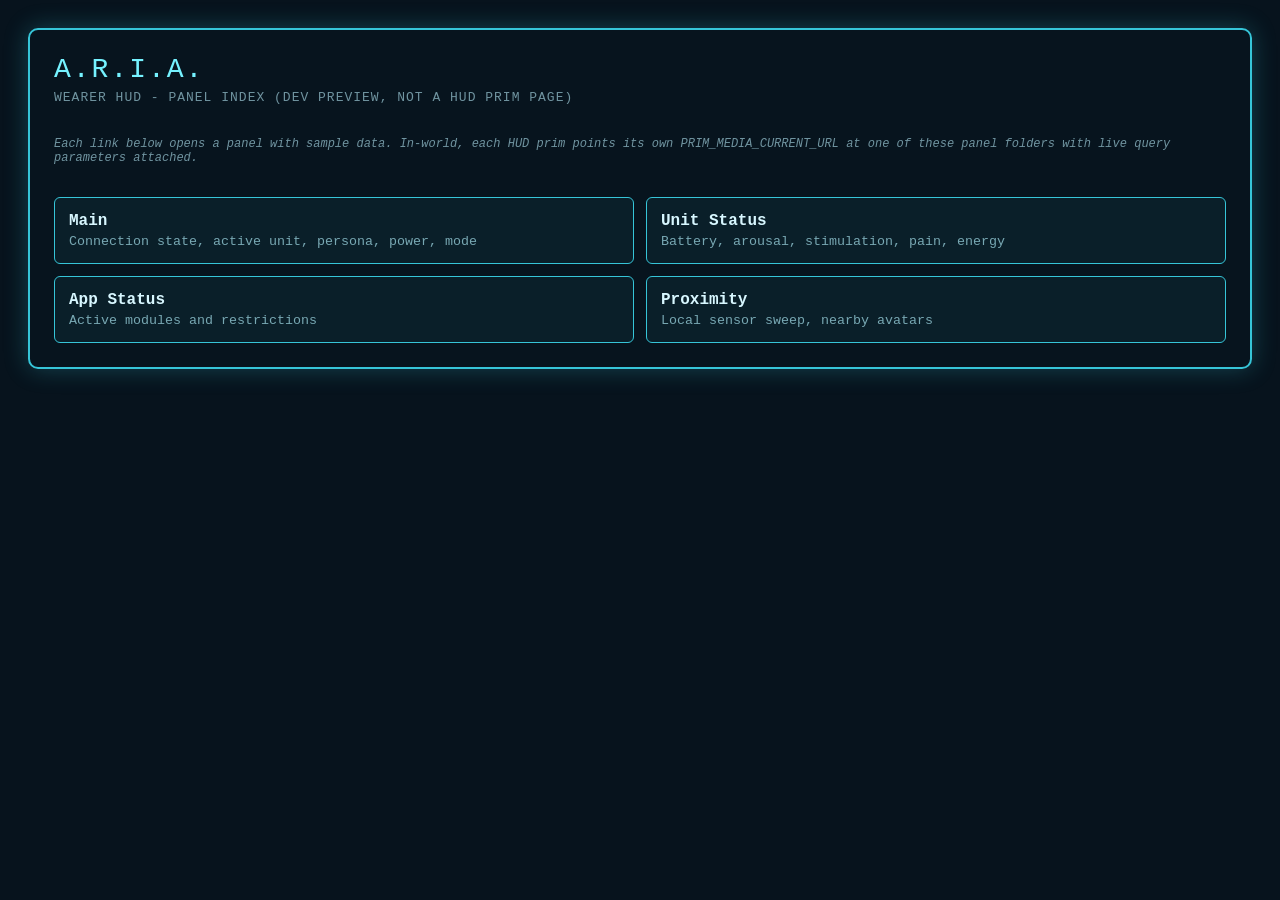
<file: index.html>
<!doctype html>
<html lang="en">
<head>
<meta charset="utf-8">
<meta name="viewport" content="width=device-width, initial-scale=1">
<title>A.R.I.A. HUD Panels</title>
<link rel="stylesheet" href="assets/hud.css">
<style>
  body { overflow: auto; }
  .panel { height: auto; }
  .links { display: grid; grid-template-columns: 1fr 1fr; gap: 12px; margin-top: 20px; }
  .links a {
    display: block;
    padding: 14px;
    border: 1px solid var(--accent);
    border-radius: 6px;
    color: var(--text);
    text-decoration: none;
    background: rgba(54, 197, 216, 0.06);
  }
  .links a:hover { background: rgba(54, 197, 216, 0.14); }
  .links small { display: block; color: var(--label); margin-top: 4px; }
</style>
</head>
<body>
<main class="panel">
  <div class="brand">A.R.I.A.</div>
  <div class="sub">Wearer HUD - Panel Index (dev preview, not a HUD prim page)</div>
  <p class="empty-note">Each link below opens a panel with sample data. In-world, each HUD prim points
  its own PRIM_MEDIA_CURRENT_URL at one of these panel folders with live query parameters attached.</p>
  <div class="links">
    <a href="main/"><strong>Main</strong><small>Connection state, active unit, persona, power, mode</small></a>
    <a href="unit-status/"><strong>Unit Status</strong><small>Battery, arousal, stimulation, pain, energy</small></a>
    <a href="app-status/"><strong>App Status</strong><small>Active modules and restrictions</small></a>
    <a href="proximity/"><strong>Proximity</strong><small>Local sensor sweep, nearby avatars</small></a>
  </div>
</main>
</body>
</html>
</file>
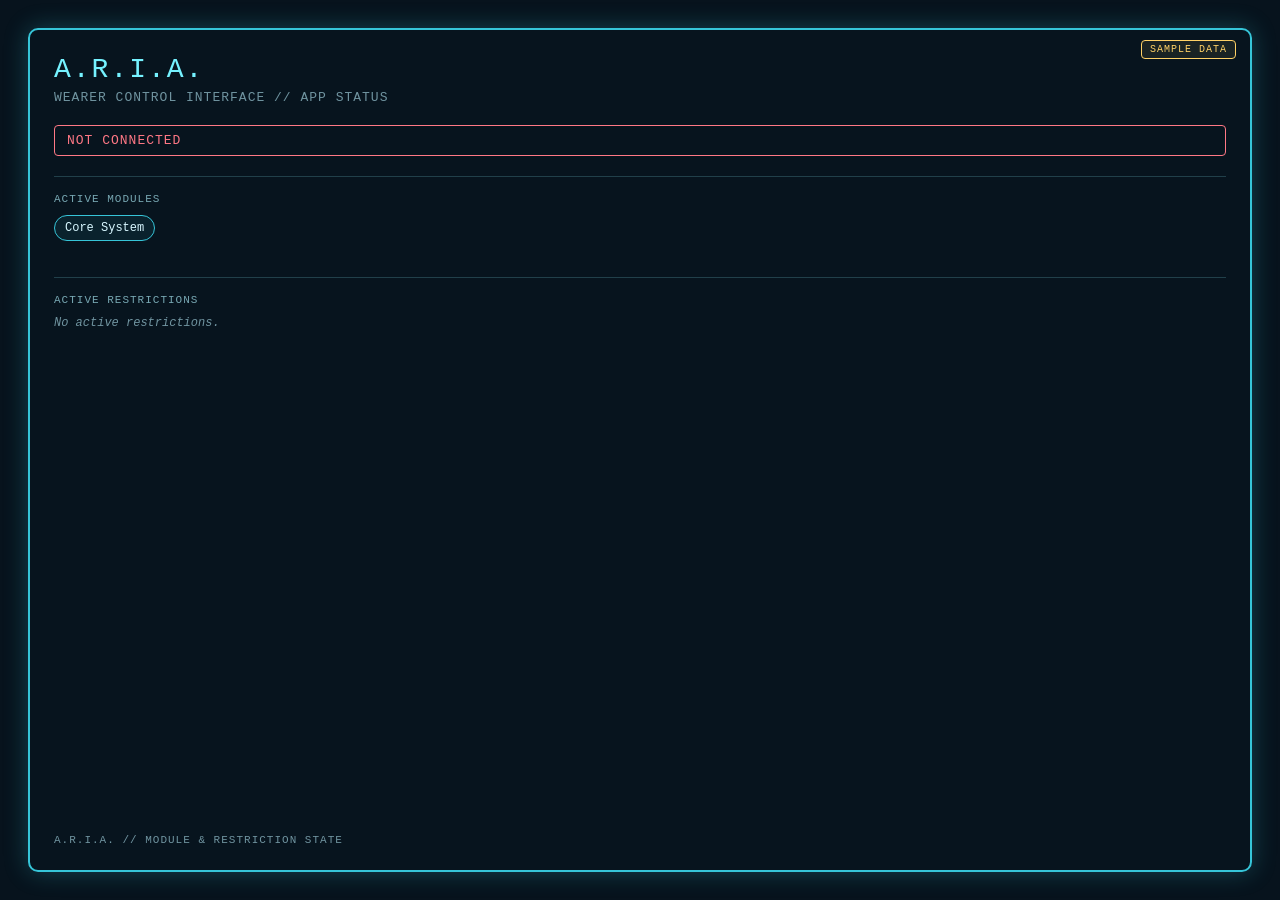
<file: app-status/index.html>
<!doctype html>
<html lang="en">
<head>
<meta charset="utf-8">
<meta name="viewport" content="width=device-width, initial-scale=1">
<title>A.R.I.A. HUD - App Status</title>
<link rel="stylesheet" href="../assets/hud.css">
</head>
<body>
<main class="panel">
  <div class="placeholder-banner" id="placeholderBanner" hidden>SAMPLE DATA</div>
  <div class="brand">A.R.I.A.</div>
  <div class="sub">Wearer Control Interface // App Status</div>
  <span class="status" id="statusBadge">NOT CONNECTED</span>

  <section class="section">
    <div class="label">Active modules</div>
    <div class="chip-row" id="moduleChips"></div>
  </section>

  <section class="section">
    <div class="label">Active restrictions</div>
    <div class="chip-row" id="restrictionChips"></div>
  </section>

  <div class="footer">A.R.I.A. // MODULE &amp; RESTRICTION STATE</div>
</main>

<script src="../assets/hud.js"></script>
<script>
  function renderChips(containerId, items, chipClass, emptyText) {
    var container = document.getElementById(containerId);
    container.innerHTML = "";
    if (items.length === 0) {
      var note = document.createElement("div");
      note.className = "empty-note";
      note.textContent = emptyText;
      container.appendChild(note);
      return;
    }
    items.forEach(function (item) {
      var chip = document.createElement("span");
      chip.className = "chip" + (chipClass ? " " + chipClass : "");
      chip.textContent = item;
      container.appendChild(chip);
    });
  }

  var unit = AriaHud.get("unit", "");
  var badge = document.getElementById("statusBadge");
  if (unit === "") {
    badge.textContent = "NOT CONNECTED";
    badge.classList.add("offline");
  } else {
    badge.textContent = unit;
    badge.classList.add("online");
  }

  renderChips("moduleChips", AriaHud.getList("modules", ["Core System"]), null, "No active modules.");
  renderChips("restrictionChips", AriaHud.getList("restrictions", []), "restriction", "No active restrictions.");

  if (!AriaHud.hasAnyParams()) {
    document.getElementById("placeholderBanner").hidden = false;
  }
</script>
</body>
</html>
</file>
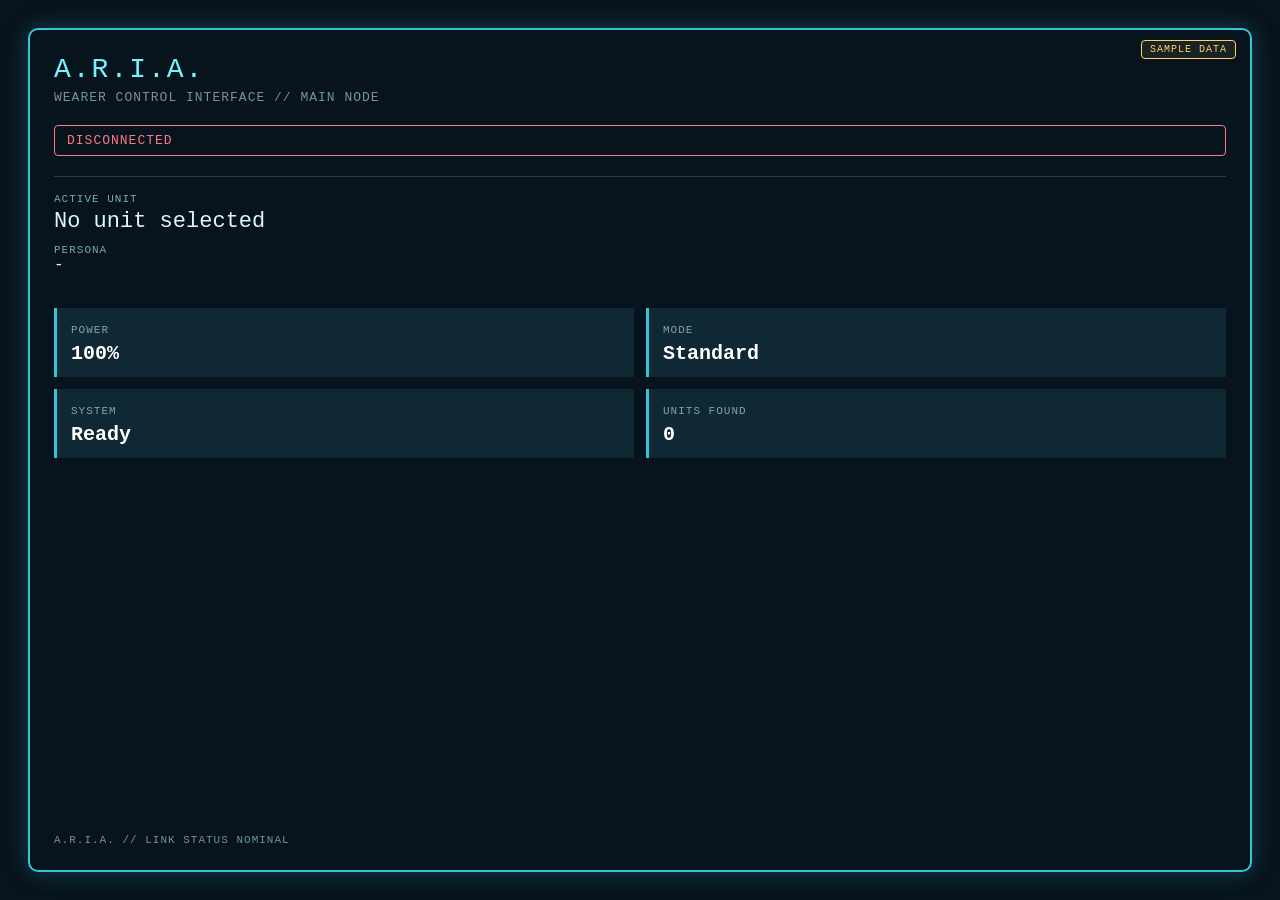
<file: main/index.html>
<!doctype html>
<html lang="en">
<head>
<meta charset="utf-8">
<meta name="viewport" content="width=device-width, initial-scale=1">
<title>A.R.I.A. HUD - Main</title>
<link rel="stylesheet" href="../assets/hud.css">
</head>
<body>
<main class="panel">
  <div class="placeholder-banner" id="placeholderBanner" hidden>SAMPLE DATA</div>
  <div class="brand">A.R.I.A.</div>
  <div class="sub">Wearer Control Interface // Main Node</div>
  <span class="status" id="statusBadge">DISCONNECTED</span>

  <section class="section">
    <div class="label">Active unit</div>
    <div class="value" id="unitName">No unit selected</div>
    <div class="label" style="margin-top:10px">Persona</div>
    <div id="persona">-</div>
  </section>

  <section class="grid">
    <div class="metric"><span class="label">Power</span><strong id="battery">--%</strong></div>
    <div class="metric"><span class="label">Mode</span><strong id="mode">--</strong></div>
    <div class="metric"><span class="label">System</span><strong id="status">--</strong></div>
    <div class="metric"><span class="label">Units found</span><strong id="unitsFound">0</strong></div>
  </section>

  <div class="footer">A.R.I.A. // LINK STATUS NOMINAL</div>
</main>

<script src="../assets/hud.js"></script>
<script>
  var connection = AriaHud.get("connection", "DISCONNECTED");
  var connectionClass = "offline";
  if (connection === "SCANNING") { connectionClass = "scanning"; }
  else if (connection === "CONNECTED") { connectionClass = "online"; }

  var badge = document.getElementById("statusBadge");
  badge.textContent = connection;
  badge.classList.add(connectionClass);

  document.getElementById("unitName").textContent = AriaHud.get("unit", "No unit selected");
  document.getElementById("persona").textContent = AriaHud.get("persona", "-");
  document.getElementById("battery").textContent = AriaHud.getInt("battery", 100) + "%";
  document.getElementById("mode").textContent = AriaHud.get("mode", "Standard");
  document.getElementById("status").textContent = AriaHud.get("status", "Ready");
  document.getElementById("unitsFound").textContent = AriaHud.getInt("unitsFound", 0);

  if (!AriaHud.hasAnyParams()) {
    document.getElementById("placeholderBanner").hidden = false;
  }
</script>
</body>
</html>
</file>
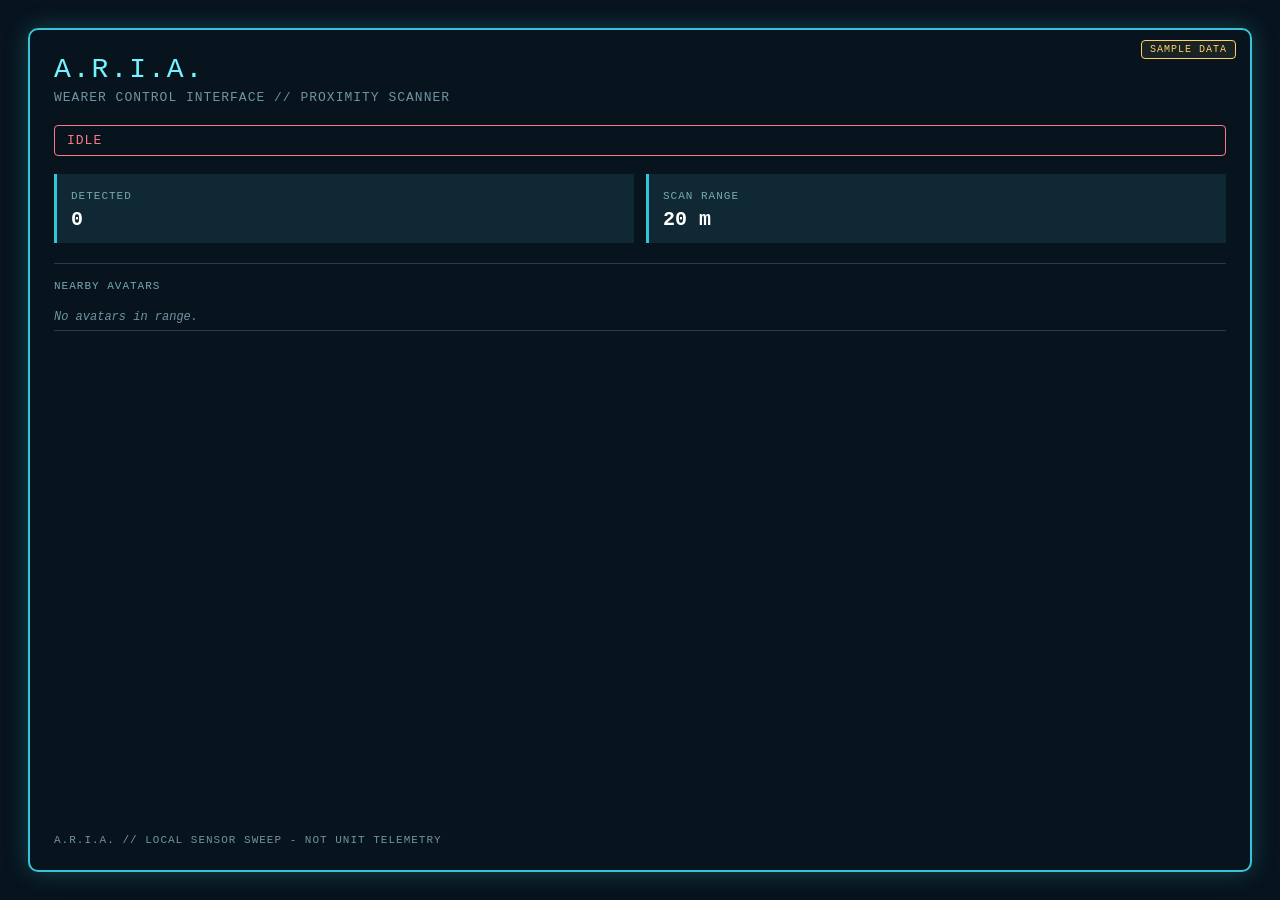
<file: proximity/index.html>
<!doctype html>
<html lang="en">
<head>
<meta charset="utf-8">
<meta name="viewport" content="width=device-width, initial-scale=1">
<title>A.R.I.A. HUD - Proximity</title>
<link rel="stylesheet" href="../assets/hud.css">
</head>
<body>
<main class="panel">
  <div class="placeholder-banner" id="placeholderBanner" hidden>SAMPLE DATA</div>
  <div class="brand">A.R.I.A.</div>
  <div class="sub">Wearer Control Interface // Proximity Scanner</div>
  <span class="status" id="statusBadge">IDLE</span>

  <section class="grid">
    <div class="metric"><span class="label">Detected</span><strong id="count">0</strong></div>
    <div class="metric"><span class="label">Scan range</span><strong id="range">-- m</strong></div>
  </section>

  <section class="section">
    <div class="label">Nearby avatars</div>
    <ul class="avatar-list" id="avatarList"></ul>
  </section>

  <div class="footer">A.R.I.A. // LOCAL SENSOR SWEEP - NOT UNIT TELEMETRY</div>
</main>

<script src="../assets/hud.js"></script>
<script>
  // Unlike the other three panels, the proximity scanner does not come from
  // the connected unit at all - it's the wearer's own llSensor sweep, so its
  // params describe local scan state, not remote unit stats.
  var active = AriaHud.getBool("active", false);
  var badge = document.getElementById("statusBadge");
  if (active) {
    badge.textContent = "SCANNING";
    badge.classList.add("scanning");
  } else {
    badge.textContent = "IDLE";
    badge.classList.add("offline");
  }

  document.getElementById("range").textContent = AriaHud.getFloat("range", 20) + " m";

  // avatars=Name1:12.4,Name2:5.0
  var raw = AriaHud.get("avatars", "");
  var list = document.getElementById("avatarList");
  list.innerHTML = "";
  var entries = raw === "" ? [] : raw.split(",").map(function (s) { return s.trim(); }).filter(function (s) { return s.length > 0; });

  document.getElementById("count").textContent = AriaHud.getInt("count", entries.length);

  if (entries.length === 0) {
    var li = document.createElement("li");
    li.innerHTML = "<span class='empty-note'>No avatars in range.</span>";
    list.appendChild(li);
  } else {
    entries.forEach(function (entry) {
      var parts = entry.split(":");
      var name = parts[0];
      var dist = parts.length > 1 ? parts[1] + " m" : "";
      var li = document.createElement("li");
      var nameSpan = document.createElement("span");
      nameSpan.textContent = name;
      var distSpan = document.createElement("span");
      distSpan.className = "dist";
      distSpan.textContent = dist;
      li.appendChild(nameSpan);
      li.appendChild(distSpan);
      list.appendChild(li);
    });
  }

  if (!AriaHud.hasAnyParams()) {
    document.getElementById("placeholderBanner").hidden = false;
  }
</script>
</body>
</html>
</file>
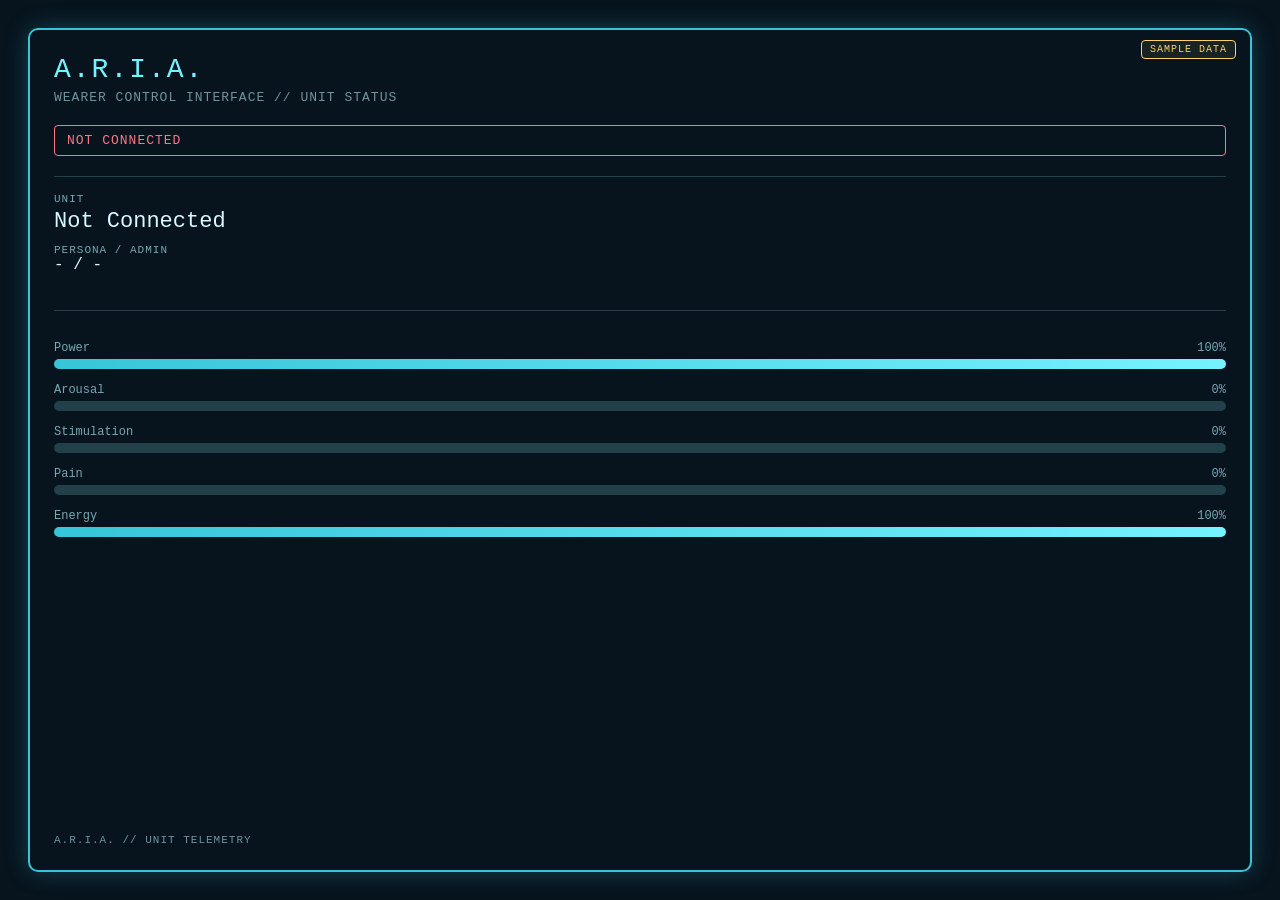
<file: unit-status/index.html>
<!doctype html>
<html lang="en">
<head>
<meta charset="utf-8">
<meta name="viewport" content="width=device-width, initial-scale=1">
<title>A.R.I.A. HUD - Unit Status</title>
<link rel="stylesheet" href="../assets/hud.css">
</head>
<body>
<main class="panel">
  <div class="placeholder-banner" id="placeholderBanner" hidden>SAMPLE DATA</div>
  <div class="brand">A.R.I.A.</div>
  <div class="sub">Wearer Control Interface // Unit Status</div>
  <span class="status" id="statusBadge">NOT CONNECTED</span>

  <section class="section">
    <div class="label">Unit</div>
    <div class="value" id="unitName">Not Connected</div>
    <div class="label" style="margin-top:10px">Persona / Admin</div>
    <div id="personaAdmin">- / -</div>
  </section>

  <section class="section">
    <div class="meter-row">
      <div class="meter-label"><span>Power</span><span id="batteryPct">--%</span></div>
      <div class="meter-track"><div class="meter-fill" id="batteryBar" style="width:0%"></div></div>
    </div>
    <div class="meter-row">
      <div class="meter-label"><span>Arousal</span><span id="arousalPct">--%</span></div>
      <div class="meter-track"><div class="meter-fill" id="arousalBar" style="width:0%"></div></div>
    </div>
    <div class="meter-row">
      <div class="meter-label"><span>Stimulation</span><span id="stimulationPct">--%</span></div>
      <div class="meter-track"><div class="meter-fill" id="stimulationBar" style="width:0%"></div></div>
    </div>
    <div class="meter-row">
      <div class="meter-label"><span>Pain</span><span id="painPct">--%</span></div>
      <div class="meter-track"><div class="meter-fill warn" id="painBar" style="width:0%"></div></div>
    </div>
    <div class="meter-row">
      <div class="meter-label"><span>Energy</span><span id="energyPct">--%</span></div>
      <div class="meter-track"><div class="meter-fill" id="energyBar" style="width:0%"></div></div>
    </div>
  </section>

  <div class="footer">A.R.I.A. // UNIT TELEMETRY</div>
</main>

<script src="../assets/hud.js"></script>
<script>
  function setMeter(prefix, pct) {
    pct = AriaHud.clampPct(pct);
    document.getElementById(prefix + "Pct").textContent = Math.round(pct) + "%";
    document.getElementById(prefix + "Bar").style.width = pct + "%";
  }

  var unit = AriaHud.get("unit", "");
  var secured = AriaHud.getBool("secured", false);

  var badge = document.getElementById("statusBadge");
  if (unit === "") {
    badge.textContent = "NOT CONNECTED";
    badge.classList.add("offline");
  } else if (secured) {
    badge.textContent = "SECURED";
    badge.classList.add("online");
  } else {
    badge.textContent = "NON-SECURED";
    badge.classList.add("scanning");
  }

  document.getElementById("unitName").textContent = unit === "" ? "Not Connected" : unit;
  document.getElementById("personaAdmin").textContent =
    AriaHud.get("persona", "-") + " / " + AriaHud.get("admin", "-");

  setMeter("battery", AriaHud.getFloat("battery", 100));
  setMeter("arousal", AriaHud.getFloat("arousal", 0));
  setMeter("stimulation", AriaHud.getFloat("stimulation", 0));
  setMeter("pain", AriaHud.getFloat("pain", 0));
  setMeter("energy", AriaHud.getFloat("energy", 100));

  if (!AriaHud.hasAnyParams()) {
    document.getElementById("placeholderBanner").hidden = false;
  }
</script>
</body>
</html>
</file>
<file: assets/hud.css>
/* A.R.I.A. Wearer HUD - shared MOAP panel theme
   Palette matches the sci-fi android/drone look used across the HUD panels.
   Each panel page (main/unit-status/app-status/proximity) includes this file. */

:root {
  --bg: #07131d;
  --panel-bg: rgba(7, 20, 31, 0.90);
  --accent: #36c5d8;
  --text: #d8f7ff;
  --label: #78a8b3;
  --muted: #7094a0;
  --divider: #21404a;
  --metric-bg: rgba(19, 48, 60, 0.72);
  --online: #7dffb2;
  --scanning: #ffd166;
  --offline: #ff7885;
  --warn: #ff7885;
}

* { box-sizing: border-box; }

html, body {
  margin: 0;
  width: 100%;
  height: 100%;
  overflow: hidden;
  background: var(--bg);
}

body {
  font-family: "Consolas", "Courier New", monospace;
  color: var(--text);
  padding: 28px;
}

.panel {
  height: 100%;
  border: 2px solid var(--accent);
  border-radius: 10px;
  background: var(--panel-bg);
  padding: 24px;
  box-shadow: 0 0 24px rgba(54, 197, 216, 0.28);
  position: relative;
  display: flex;
  flex-direction: column;
}

.brand {
  font-size: 28px;
  letter-spacing: 2px;
  color: #75f2ff;
}

.sub {
  color: var(--muted);
  font-size: 13px;
  margin: 5px 0 20px;
  text-transform: uppercase;
  letter-spacing: 1px;
}

.status {
  display: inline-block;
  padding: 7px 12px;
  border: 1px solid currentColor;
  border-radius: 4px;
  font-size: 13px;
  letter-spacing: 1px;
}
.status.online { color: var(--online); }
.status.scanning { color: var(--scanning); }
.status.offline { color: var(--offline); }

.section {
  margin-top: 20px;
  padding: 16px 0;
  border-top: 1px solid var(--divider);
}

.label {
  color: var(--label);
  font-size: 11px;
  text-transform: uppercase;
  letter-spacing: 1px;
}

.value {
  font-size: 22px;
  margin-top: 4px;
}

.grid {
  display: grid;
  grid-template-columns: 1fr 1fr;
  gap: 12px;
  margin-top: 18px;
}

.metric {
  background: var(--metric-bg);
  padding: 12px 14px;
  border-left: 3px solid var(--accent);
}
.metric strong {
  display: block;
  font-size: 20px;
  color: #fff;
  margin-top: 4px;
}

.meter-row {
  margin-top: 14px;
}
.meter-row .meter-label {
  display: flex;
  justify-content: space-between;
  font-size: 12px;
  color: var(--label);
  margin-bottom: 4px;
}
.meter-track {
  height: 10px;
  border-radius: 5px;
  background: var(--divider);
  overflow: hidden;
}
.meter-fill {
  height: 100%;
  background: linear-gradient(90deg, var(--accent), #75f2ff);
  transition: width 0.4s ease;
}
.meter-fill.warn {
  background: linear-gradient(90deg, var(--warn), #ffb199);
}

.chip-row {
  display: flex;
  flex-wrap: wrap;
  gap: 8px;
  margin-top: 10px;
}
.chip {
  padding: 5px 10px;
  border: 1px solid var(--accent);
  border-radius: 999px;
  font-size: 12px;
  color: var(--text);
  background: rgba(54, 197, 216, 0.08);
}
.chip.restriction {
  border-color: var(--warn);
  color: #ffd9d2;
  background: rgba(255, 120, 133, 0.08);
}
.empty-note {
  color: var(--muted);
  font-size: 12px;
  font-style: italic;
}

.footer {
  margin-top: auto;
  color: var(--muted);
  font-size: 11px;
  letter-spacing: 1px;
}

.placeholder-banner {
  position: absolute;
  top: 10px;
  right: 14px;
  font-size: 10px;
  letter-spacing: 1px;
  color: var(--scanning);
  border: 1px solid var(--scanning);
  padding: 3px 8px;
  border-radius: 4px;
  background: rgba(255, 209, 102, 0.08);
}

.avatar-list {
  margin-top: 12px;
  list-style: none;
  padding: 0;
  font-size: 13px;
}
.avatar-list li {
  display: flex;
  justify-content: space-between;
  padding: 6px 0;
  border-bottom: 1px solid var(--divider);
}
.avatar-list li span.dist {
  color: var(--label);
}
</file>
